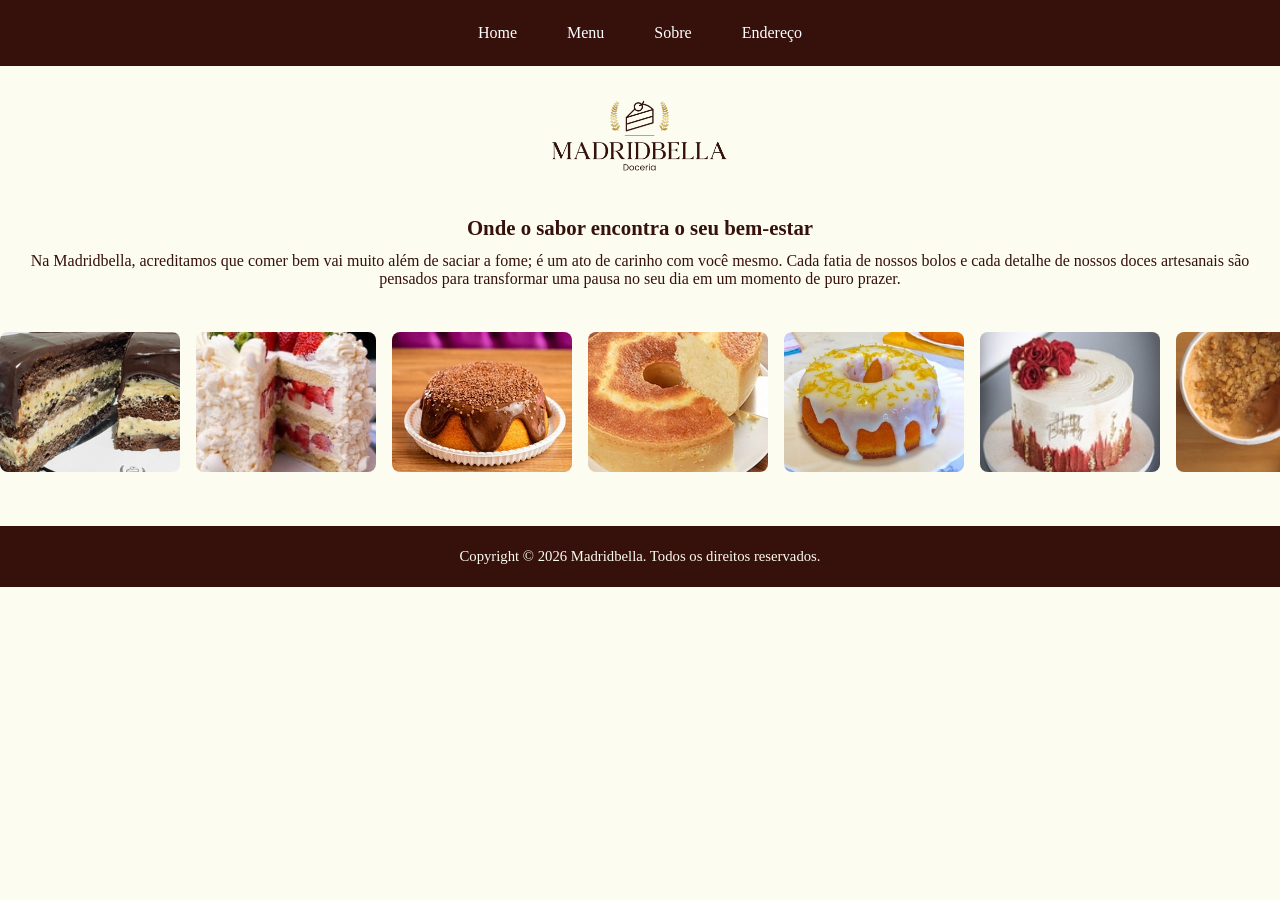
<file: index.html>
<!DOCTYPE html>
<html lang="pt-BR">
<head>
    <meta charset="UTF-8">
    <meta name="viewport" content="width=device-width, initial-scale=1.0">
    <title>Madridbella</title>
    <link rel="stylesheet" href="index.css">
</head>
<body>
    <div class="container">
        <nav>
            <ul>
                <li>
                    <button><a href="index.html">Home</a></button>
                </li>
                <li>
                    <button><a href="menu.html">Menu</a></button>
                </li>
                <li>
                    <button><a href="sobre.html">Sobre</a></button>
                </li>
                <li>
                    <button><a href="endereco.html">Endereço</a></button>
                </li>
            </ul>
        </nav>

        <header>
            <div class="center">
                <img src="./imagens/logo_madridbella-removebg-preview.png" alt="Logo MadridBella">
            </div>
        </header>

        <main>
            <section>
                <h3>Onde o sabor encontra o seu bem-estar</h3>
                <p class="center">
                    Na Madridbella, acreditamos que comer bem vai muito além de saciar a fome;
                    é um ato de carinho com você mesmo. Cada fatia de nossos bolos e
                    cada detalhe de nossos doces artesanais são pensados para transformar
                    uma pausa no seu dia em um momento de puro prazer.
                </p>
            </section>

            <div class="rodolfo">
                <div class="group">
                    <div class="card"><img src="./imagens/Captura de tela 2026-05-13 155711_Easy-Resize.com.jpg" alt="Bolo 1"></div>
                    <div class="card"><img src="./imagens/bolo morango_Easy-Resize.com.jpg" alt="Bolo 2"></div>
                    <div class="card"><img src="./imagens/bolo fofo_Easy-Resize.com.jpg" alt="Bolo 3"></div>
                    <div class="card"><img src="./imagens/bolo aipim_Easy-Resize.com.jpg" alt="Bolo 4"></div>
                    <div class="card"><img src="./imagens/bolo de laranja_Easy-Resize.com.jpg" alt="Bolo 5"></div>
                    <div class="card"><img src="./imagens/bolo happy_Easy-Resize.com.jpg" alt="Bolo 6"></div>
                    <!-- duplicado para loop infinito -->
                    <div class="card"><img src="./imagens/bolo de pacoca_Easy-Resize.com.jpg" alt="Bolo 7"></div>
                    <div class="card"><img src="./imagens/bolo de pote_Easy-Resize.com.jpg" alt="Bolo 8"></div>
                    <div class="card"><img src="./imagens/bolo doce de leite_Easy-Resize.com.jpg" alt="Bolo 9"></div>
                    <div class="card"><img src="./imagens/bolo camada_Easy-Resize.com.jpg" alt="Bolo 10"></div>
                    <div class="card"><img src="./imagens/bolo formiga_Easy-Resize.com.jpg" alt="Bolo 11"></div>
                    <div class="card"><img src="./imagens/Captura de tela 2026-05-13 155711_Easy-Resize.com.jpg" alt="Bolo 1"></div>
                    <div class="card"><img src="./imagens/bolo morango_Easy-Resize.com.jpg" alt="Bolo 2"></div>
                    <div class="card"><img src="./imagens/bolo fofo_Easy-Resize.com.jpg" alt="Bolo 3"></div>
                    <div class="card"><img src="./imagens/bolo aipim_Easy-Resize.com.jpg" alt="Bolo 4"></div>
                    <div class="card"><img src="./imagens/bolo de laranja_Easy-Resize.com.jpg" alt="Bolo 5"></div>
                    <div class="card"><img src="./imagens/bolo happy_Easy-Resize.com.jpg" alt="Bolo 6"></div>
                    <div class="card"><img src="./imagens/bolo de pacoca_Easy-Resize.com.jpg" alt="Bolo 7"></div>
                    <div class="card"><img src="./imagens/bolo de pote_Easy-Resize.com.jpg" alt="Bolo 8"></div>
                    <div class="card"><img src="./imagens/bolo doce de leite_Easy-Resize.com.jpg" alt="Bolo 9"></div>
                    <div class="card"><img src="./imagens/bolo camada_Easy-Resize.com.jpg" alt="Bolo 10"></div>
                    <div class="card"><img src="./imagens/bolo formiga_Easy-Resize.com.jpg" alt="Bolo 11"></div>
                </div>
            </div>
        </main>

        <footer>
            <div class="center">
                <p>Copyright © 2026 Madridbella. Todos os direitos reservados.</p>
            </div>
        </footer>
    </div>
</body>
</html>
</file>
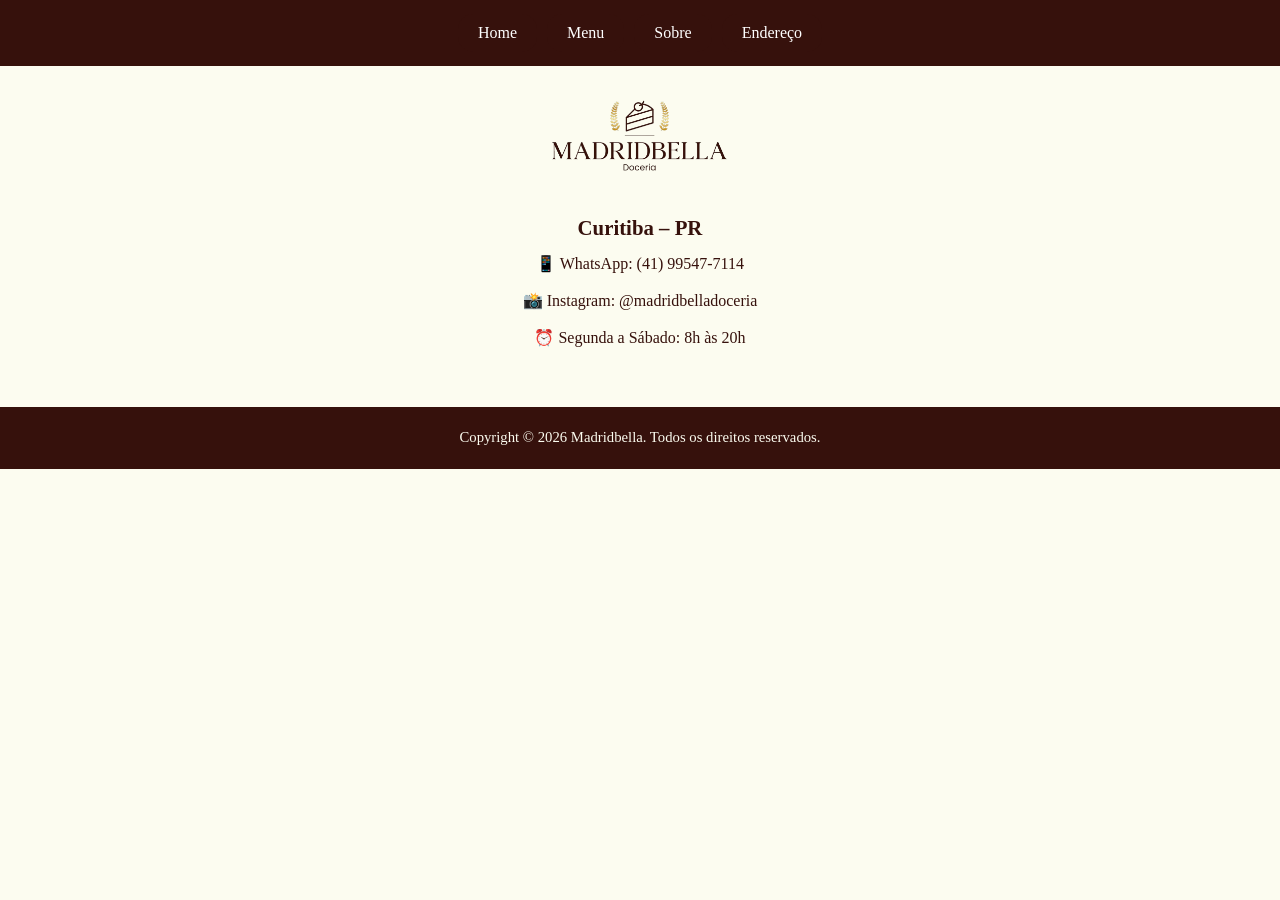
<file: endereco.html>
<!DOCTYPE html>
<html lang="pt-BR">
<head>
    <meta charset="UTF-8">
    <meta name="viewport" content="width=device-width, initial-scale=1.0">
    <title>Endereço – Madridbella</title>
    <link rel="stylesheet" href="endereco.css">
</head>
<body>
    <div class="container">
        <nav>
            <ul>
                <li>
                    <button><a href="index.html">Home</a></button>
                </li>
                <li>
                    <button><a href="menu.html">Menu</a></button>
                </li>
                <li>
                    <button><a href="sobre.html">Sobre</a></button>
                </li>
                <li>
                    <button><a href="endereco.html">Endereço</a></button>
                </li>
            </ul>
        </nav>

        <header>
            <div class="center">
                <img src="./imagens/logo_madridbella-removebg-preview.png" alt="Logo MadridBella">
            </div>
        </header>

        <main>
            <section>
                <h3>Curitiba – PR</h3>
                <p class="center">
                    📱 WhatsApp: (41) 99547-7114<br><br>
                    📸 Instagram: @madridbelladoceria<br><br>
                    ⏰ Segunda a Sábado: 8h às 20h
                </p>
            </section>
        </main>

        <footer>
            <div class="center">
                <p>Copyright © 2026 Madridbella. Todos os direitos reservados.</p>
            </div>
        </footer>
    </div>
</body>
</html>
</file>
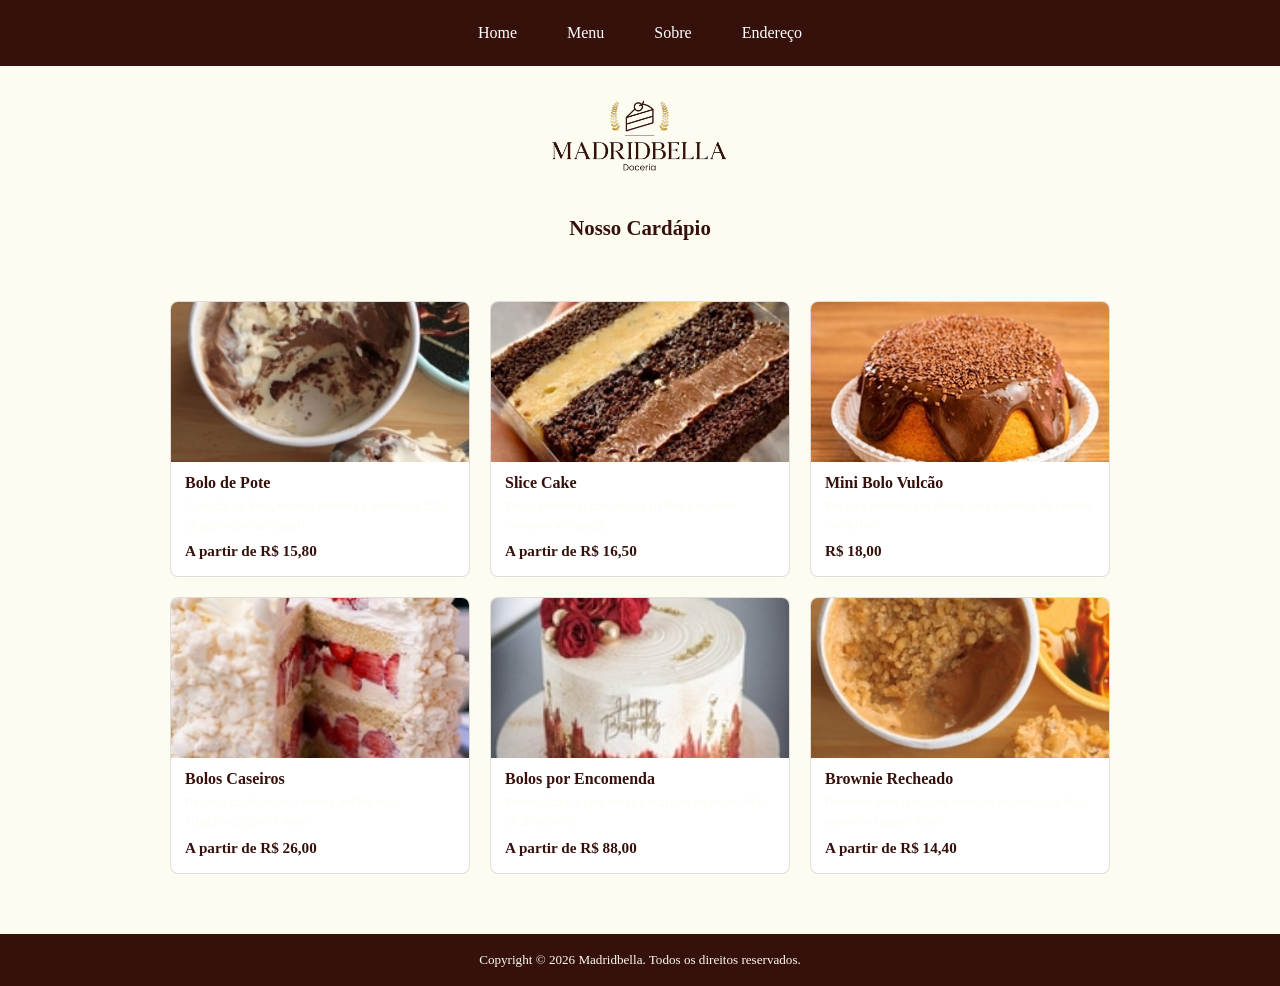
<file: menu.html>
<!DOCTYPE html>
<html lang="pt-BR">
<head>
    <meta charset="UTF-8">
    <meta name="viewport" content="width=device-width, initial-scale=1.0">
    <title>Menu – Madridbella</title>
    <link rel="stylesheet" href="menu.css">
</head>
<body>
    <div class="container">
        <nav>
            <ul>
                <li>
                    <button><a href="index.html">Home</a></button>
                </li>
                <li>
                    <button><a href="menu.html">Menu</a></button>
                </li>
                <li>
                    <button><a href="sobre.html">Sobre</a></button>
                </li>
                <li>
                    <button><a href="endereco.html">Endereço</a></button>
                </li>
            </ul>
        </nav>

        <header>
            <div class="center">
                <img src="./imagens/logo_madridbella-removebg-preview.png" alt="Logo MadridBella">
            </div>
        </header>

        <main>
            <section>
                <h3>Nosso Cardápio</h3>
                <p class="center">Tudo preparado artesanalmente com ingredientes frescos e muito amor.</p>
            </section>

            <div class="produtos">

                <div class="prod-card">
                    <img src="./imagens/bolo de pote_Easy-Resize.com.jpg" alt="Bolo de Pote">
                    <div class="prod-info">
                        <h4>Bolo de Pote</h4>
                        <p>Camadas de bolo, recheio cremoso e cobertura. 250g de puro sabor artesanal.</p>
                        <span>A partir de R$ 15,80</span>
                    </div>
                </div>

                <div class="prod-card">
                    <img src="./imagens/bolo camada_Easy-Resize.com.jpg" alt="Slice Cake">
                    <div class="prod-info">
                        <h4>Slice Cake</h4>
                        <p>Fatias generosas com massa chiffon e recheios cremosos artesanais.</p>
                        <span>A partir de R$ 16,50</span>
                    </div>
                </div>

                <div class="prod-card">
                    <img src="./imagens/bolo fofo_Easy-Resize.com.jpg" alt="Mini Vulcão">
                    <div class="prod-info">
                        <h4>Mini Bolo Vulcão</h4>
                        <p>Por fora perfeito, por dentro uma explosão de recheio irresistível!</p>
                        <span>R$ 18,00</span>
                    </div>
                </div>

                <div class="prod-card">
                    <img src="./imagens/bolo morango_Easy-Resize.com.jpg" alt="Bolos Caseiros">
                    <div class="prod-info">
                        <h4>Bolos Caseiros</h4>
                        <p>Receitas tradicionais: cenoura, milho, coco, brigadeiro, aipim e mais!</p>
                        <span>A partir de R$ 26,00</span>
                    </div>
                </div>

                <div class="prod-card">
                    <img src="./imagens/bolo happy_Easy-Resize.com.jpg" alt="Bolos por Encomenda">
                    <div class="prod-info">
                        <h4>Bolos por Encomenda</h4>
                        <p>Personalizados para festas e ocasiões especiais. Mais de 20 sabores!</p>
                        <span>A partir de R$ 88,00</span>
                    </div>
                </div>

                <div class="prod-card">
                    <img src="./imagens/bolo de pacoca_Easy-Resize.com.jpg" alt="Brownie">
                    <div class="prod-info">
                        <h4>Brownie Recheado</h4>
                        <p>Brownies artesanais com recheios de maracujá, dois amores ou quatro leites.</p>
                        <span>A partir de R$ 14,40</span>
                    </div>
                </div>

            </div>
        </main>

        <footer>
            <div class="center">
                <p>Copyright © 2026 Madridbella. Todos os direitos reservados.</p>
            </div>
        </footer>
    </div>
</body>
</html>
</file>
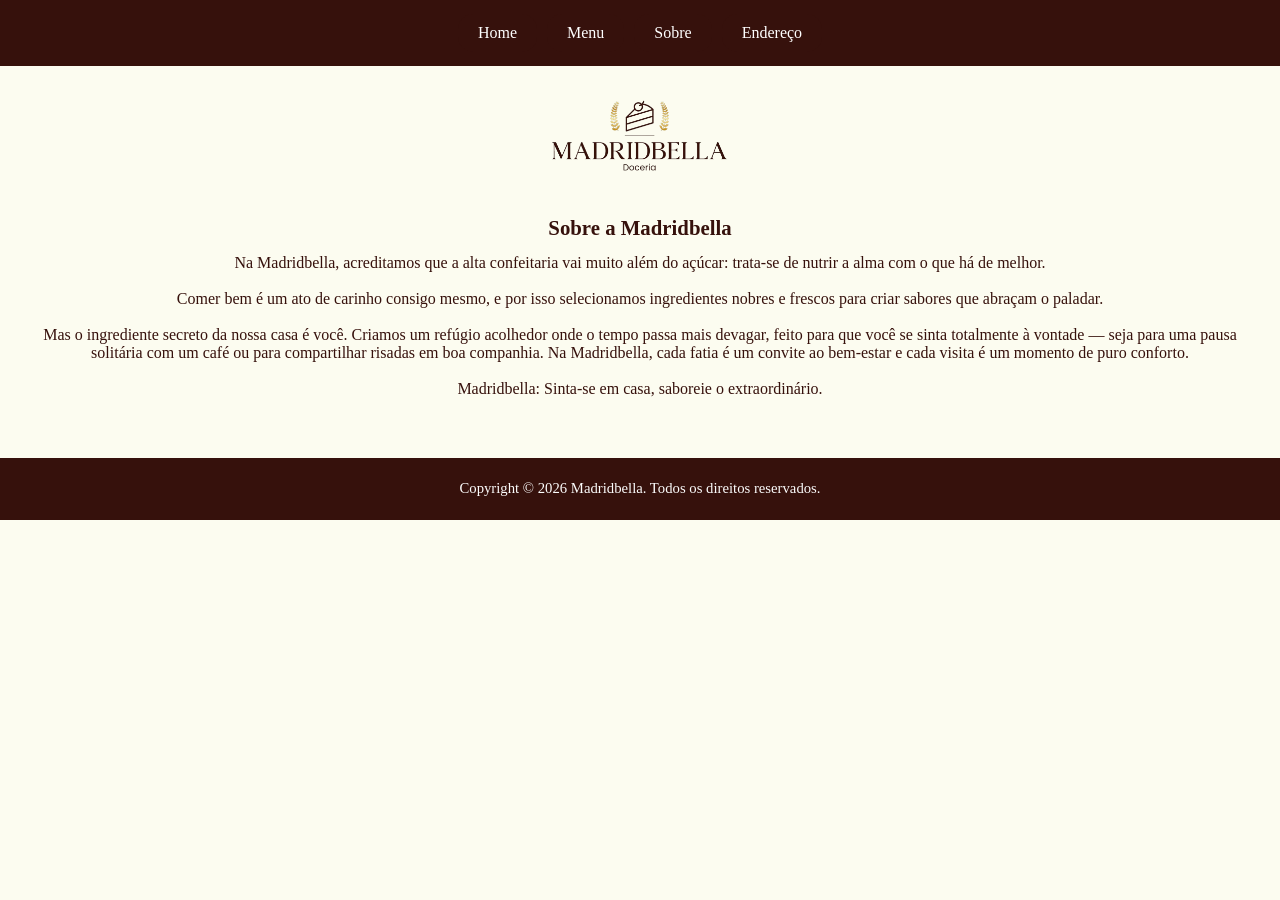
<file: sobre.html>
<!DOCTYPE html>
<html lang="pt-BR">
<head>
    <meta charset="UTF-8">
    <meta name="viewport" content="width=device-width, initial-scale=1.0">
    <title>Sobre – Madridbella</title>
    <link rel="stylesheet" href="sobre.css">
</head>
<body>
    <div class="container">
        <nav>
            <ul>
                <li>
                    <button><a href="index.html">Home</a></button>
                </li>
                <li>
                    <button><a href="menu.html">Menu</a></button>
                </li>
                <li>
                    <button><a href="sobre.html">Sobre</a></button>
                </li>
                <li>
                    <button><a href="endereco.html">Endereço</a></button>
                </li>
            </ul>
        </nav>

        <header>
            <div class="center">
                <img src="./imagens/logo_madridbella-removebg-preview.png" alt="Logo MadridBella">
            </div>
        </header>

        <main>
            <section>
                <h3>Sobre a Madridbella</h3>
                <p class="center">
                    Na Madridbella, acreditamos que a alta confeitaria vai muito além do açúcar: trata-se de nutrir a alma com o que há de melhor.<br><br>
                    Comer bem é um ato de carinho consigo mesmo, e por isso selecionamos ingredientes nobres e frescos para criar sabores que abraçam o paladar.<br><br>
                    Mas o ingrediente secreto da nossa casa é você. Criamos um refúgio acolhedor onde o tempo passa mais devagar, feito para que você se sinta totalmente à vontade — seja para uma pausa solitária
                    com um café ou para compartilhar risadas em boa companhia. Na Madridbella, cada fatia é um convite ao bem-estar e cada visita é um momento de puro conforto.<br><br>
                    Madridbella: Sinta-se em casa, saboreie o extraordinário.
                </p>
            </section>
        </main>

        <footer>
            <div class="center">
                <p>Copyright © 2026 Madridbella. Todos os direitos reservados.</p>
            </div>
        </footer>
    </div>
</body>
</html>
</file>
<file: index.css>
* {
    margin: 0;
    padding: 0;
    box-sizing: border-box;
}

body {
    color: #36110C;
    background-color: #FCFCF0;
    font-family: serif;
}

a {
    color: #ffffff;
    text-decoration: none;
    font-family: serif;
}

/* nav */
nav {
    background-color: #36110C;
    padding: 0 20px;
}

ul {
    display: flex;
    justify-content: center;
    list-style-type: none;
    align-items: center;
    padding: 14px 0;
    margin: 0;
    gap: 10px;
    font-family: serif;
}

button {
    background-color: #36110C;
    color: white;
    border: none;
    border-radius: 15px;
    padding: 10px 20px;
    cursor: pointer;
    font-size: 16px;
    font-family: serif;
}

button:hover {
    background-color: #6E4020;
}

/* header */
header {
    background-color: #FCFCF0;
    padding: 30px 20px 10px;
    text-align: center;
}

header img {
    width: 200px;
}

.center {
    display: flex;
    flex-direction: column;
    align-items: center;
    text-align: center;
    width: 100%;
}

/* main */
main section {
    padding: 30px 20px 20px;
}

main section h3 {
    text-align: center;
    font-family: serif;
    font-size: 1.3rem;
    margin-bottom: 12px;
    color: #36110C;
}

.center p {
    max-width: 560px;
    font-family: serif;
    font-size: 0.92rem;
    line-height: 1.7;
    color: #FCFCF0;
    margin: 0 auto;
}

/* carrossel */
.rodolfo {
    overflow: hidden;
    padding: 24px 0;
    width: 100%;
}

.group {
    display: flex;
    align-items: center;
    gap: 1em;
    animation: scroll 20s infinite linear;
    width: max-content;
}

.card {
    flex: 0 0 auto;
    width: 180px;
    height: 140px;
    border-radius: 8px;
    overflow: hidden;
}

.card img {
    width: 100%;
    height: 100%;
    object-fit: cover;
}

@keyframes scroll {
    0%   { transform: translateX(0); }
    100% { transform: translateX(-50%); }
}

/* footer */
footer {
    background-color: #36110C;
    color: white;
    padding: 18px 20px;
    margin-top: 30px;
}

footer p {
    color: #FCFCF0;
    font-size: 0.82rem;
}
</file>
<file: endereco.css>
* {
    margin: 0;
    padding: 0;
    box-sizing: border-box;
}

body {
    color: #36110C;
    background-color: #FCFCF0;
    font-family: serif;
}

a {
    color: #ffffff;
    text-decoration: none;
    font-family: serif;
}

nav {
    background-color: #36110C;
    padding: 0 20px;
}

ul {
    display: flex;
    justify-content: center;
    list-style-type: none;
    align-items: center;
    padding: 14px 0;
    margin: 0;
    gap: 10px;
    font-family: serif;
}

button {
    background-color: #36110C;
    color: white;
    border: none;
    border-radius: 15px;
    padding: 10px 20px;
    cursor: pointer;
    font-size: 16px;
    font-family: serif;
}

button:hover {
    background-color: #6E4020;
}

header {
    background-color: #FCFCF0;
    padding: 30px 20px 10px;
    text-align: center;
}

header img {
    width: 200px;
}

.center {
    display: flex;
    flex-direction: column;
    align-items: center;
    text-align: center;
    width: 100%;
}

main section {
    padding: 30px 20px;
}

main section h3 {
    text-align: center;
    font-family: serif;
    font-size: 1.3rem;
    margin-bottom: 14px;
    color: #36110C;
}

.center p {
    max-width: 560px;
    font-family: serif;
    font-size: 0.92rem;
    line-height: 1.75;
    color: #FCFCF0;
    margin: 0 auto;
}

footer {
    background-color: #36110C;
    color: white;
    padding: 18px 20px;
    margin-top: 30px;
}

footer p {
    color: #FCFCF0;
    font-size: 0.82rem;
}
</file>
<file: menu.css>
* {
    margin: 0;
    padding: 0;
    box-sizing: border-box;
}

body {
    color: #36110C;
    background-color: #FCFCF0;
    font-family: serif;
}

a {
    color: #ffffff;
    text-decoration: none;
    font-family: serif;
}

/* nav */
nav {
    background-color: #36110C;
    padding: 0 20px;
}

ul {
    display: flex;
    justify-content: center;
    list-style-type: none;
    align-items: center;
    padding: 14px 0;
    margin: 0;
    gap: 10px;
    font-family: serif;
}

button {
    background-color: #36110C;
    color: white;
    border: none;
    border-radius: 15px;
    padding: 10px 20px;
    cursor: pointer;
    font-size: 16px;
    font-family: serif;
}

button:hover {
    background-color: #6E4020;
}

/* header */
header {
    background-color: #FCFCF0;
    padding: 30px 20px 10px;
    text-align: center;
}

header img {
    width: 200px;
}

.center {
    display: flex;
    flex-direction: column;
    align-items: center;
    text-align: center;
    width: 100%;
}

/* main */
main section {
    padding: 30px 20px 10px;
}

main section h3 {
    text-align: center;
    font-family: serif;
    font-size: 1.3rem;
    margin-bottom: 10px;
    color: #36110C;
}

main section p {
    text-align: center;
    font-size: 0.9rem;
    color: #FCFCF0;
    margin-bottom: 0;
}

/* grade de produtos */
.produtos {
    display: grid;
    grid-template-columns: repeat(3, 1fr);
    gap: 20px;
    padding: 24px 30px 30px;
    max-width: 1000px;
    margin: 0 auto;
}

.prod-card {
    background: #ffffff;
    border: 1px solid rgba(54, 17, 12, 0.15);
    border-radius: 8px;
    overflow: hidden;
}

.prod-card img {
    width: 100%;
    height: 160px;
    object-fit: cover;
    display: block;
}

.prod-info {
    padding: 12px 14px 16px;
}

.prod-info h4 {
    font-family: serif;
    font-size: 1rem;
    color: #36110C;
    margin-bottom: 5px;
}

.prod-info p {
    font-size: 0.78rem;
    color: #FCFCF0;
    line-height: 1.5;
    margin-bottom: 8px;
}

.prod-info span {
    font-family: serif;
    font-size: 0.95rem;
    font-weight: bold;
    color: #36110C;
}

/* footer */
footer {
    background-color: #36110C;
    color: white;
    padding: 18px 20px;
    margin-top: 30px;
}

footer p {
    color: #FCFCF0;
    font-size: 0.82rem;
}

/* responsivo */
@media (max-width: 700px) {
    .produtos {
        grid-template-columns: 1fr 1fr;
        padding: 20px;
    }
}

@media (max-width: 460px) {
    .produtos {
        grid-template-columns: 1fr;
    }
}
</file>
<file: sobre.css>
* {
    margin: 0;
    padding: 0;
    box-sizing: border-box;
}

body {
    color: #36110C;
    background-color: #FCFCF0;
    font-family: serif;
}

a {
    color: #ffffff;
    text-decoration: none;
    font-family: serif;
}

nav {
    background-color: #36110C;
    padding: 0 20px;
}

ul {
    display: flex;
    justify-content: center;
    list-style-type: none;
    align-items: center;
    padding: 14px 0;
    margin: 0;
    gap: 10px;
    font-family: serif;
}

button {
    background-color: #36110C;
    color: white;
    border: none;
    border-radius: 15px;
    padding: 10px 20px;
    cursor: pointer;
    font-size: 16px;
    font-family: serif;
}

button:hover {
    background-color: #6E4020;
}

header {
    background-color: #FCFCF0;
    padding: 30px 20px 10px;
    text-align: center;
}

header img {
    width: 200px;
}

.center {
    display: flex;
    flex-direction: column;
    align-items: center;
    text-align: center;
    width: 100%;
}

main section {
    padding: 30px 20px;
}

main section h3 {
    text-align: center;
    font-family: serif;
    font-size: 1.3rem;
    margin-bottom: 14px;
    color: #36110C;
}

.center p {
    max-width: 560px;
    font-family: serif;
    font-size: 0.92rem;
    line-height: 1.75;
    color: #fcfcfc;
    margin: 0 auto;
}

footer {
    background-color: #36110C;
    color: white;
    padding: 18px 20px;
    margin-top: 30px;
}

footer p {
    color: #FCFCF0;
    font-size: 0.82rem;
}
</file>
